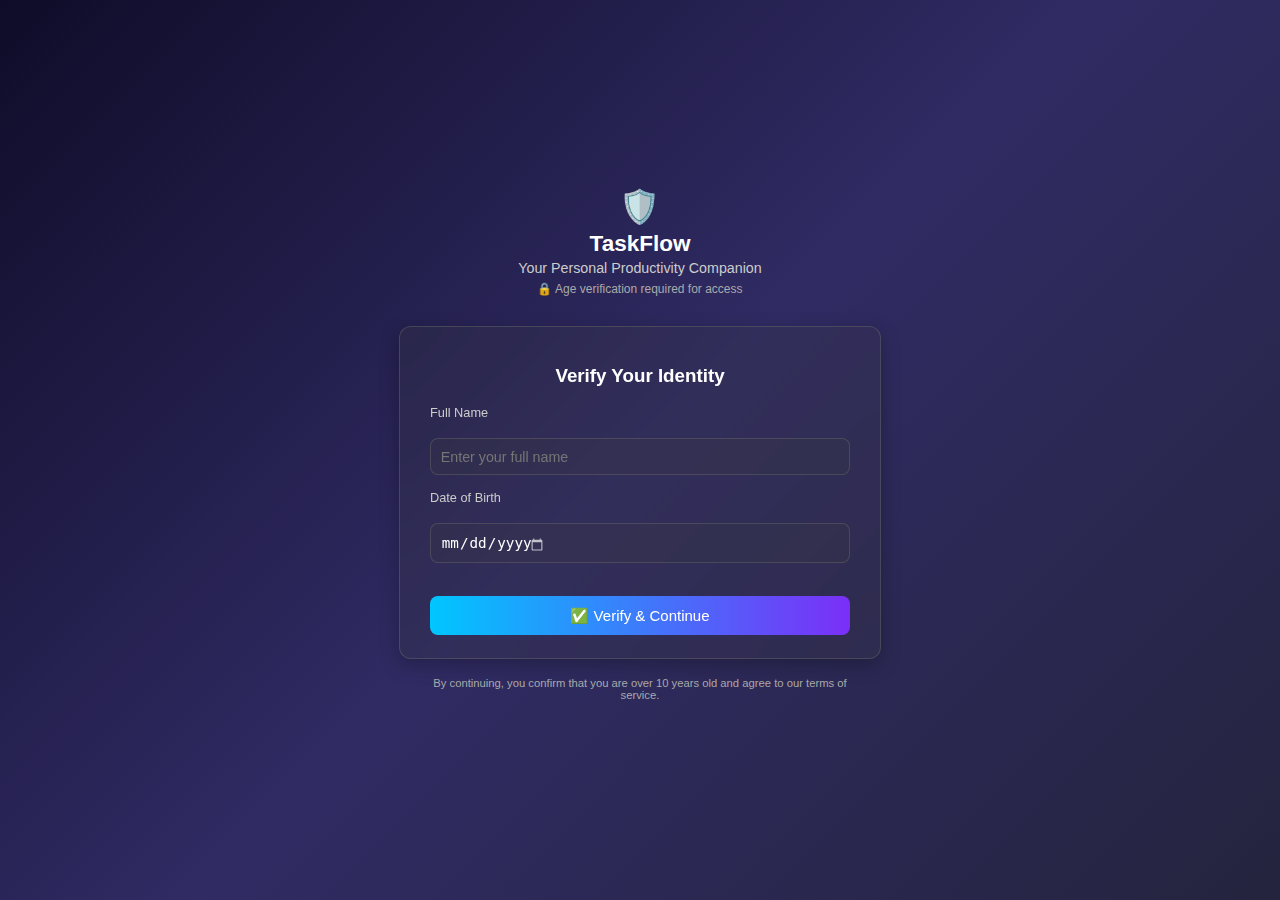
<file: index.html>
<!DOCTYPE html>
<html lang="en">
<head>
  <meta charset="UTF-8" />
  <meta name="viewport" content="width=device-width, initial-scale=1.0"/>
  <title>TaskFlow – Verify</title>
  <link rel="stylesheet" href="css/styles.css">
</head>
<body>
  <div class="container">
    <div class="logo">
      <div class="icon">🛡️</div>
      <h1>TaskFlow</h1>
      <p>Your Personal Productivity Companion</p>
      <span class="subnote">🔒 Age verification required for access</span>
    </div>

    <div class="card">
      <h2>Verify Your Identity</h2>
      <form id="registration-form">
        <label for="name">Full Name</label>
        <input type="text" id="name" placeholder="Enter your full name" required>

        <label for="dob">Date of Birth</label>
        <input type="date" id="dob" required>

        <button type="submit">
          ✅ Verify & Continue
        </button>
      </form>
    </div>
    <p class="terms">By continuing, you confirm that you are over 10 years old and agree to our terms of service.</p>
  </div>

  <!-- Locale Placeholder -->
  <div id="locale-placeholder" data-locale="guj" style="display: none;"></div>
  <script src="js/index.js"></script>
</body>
</html>
</file>
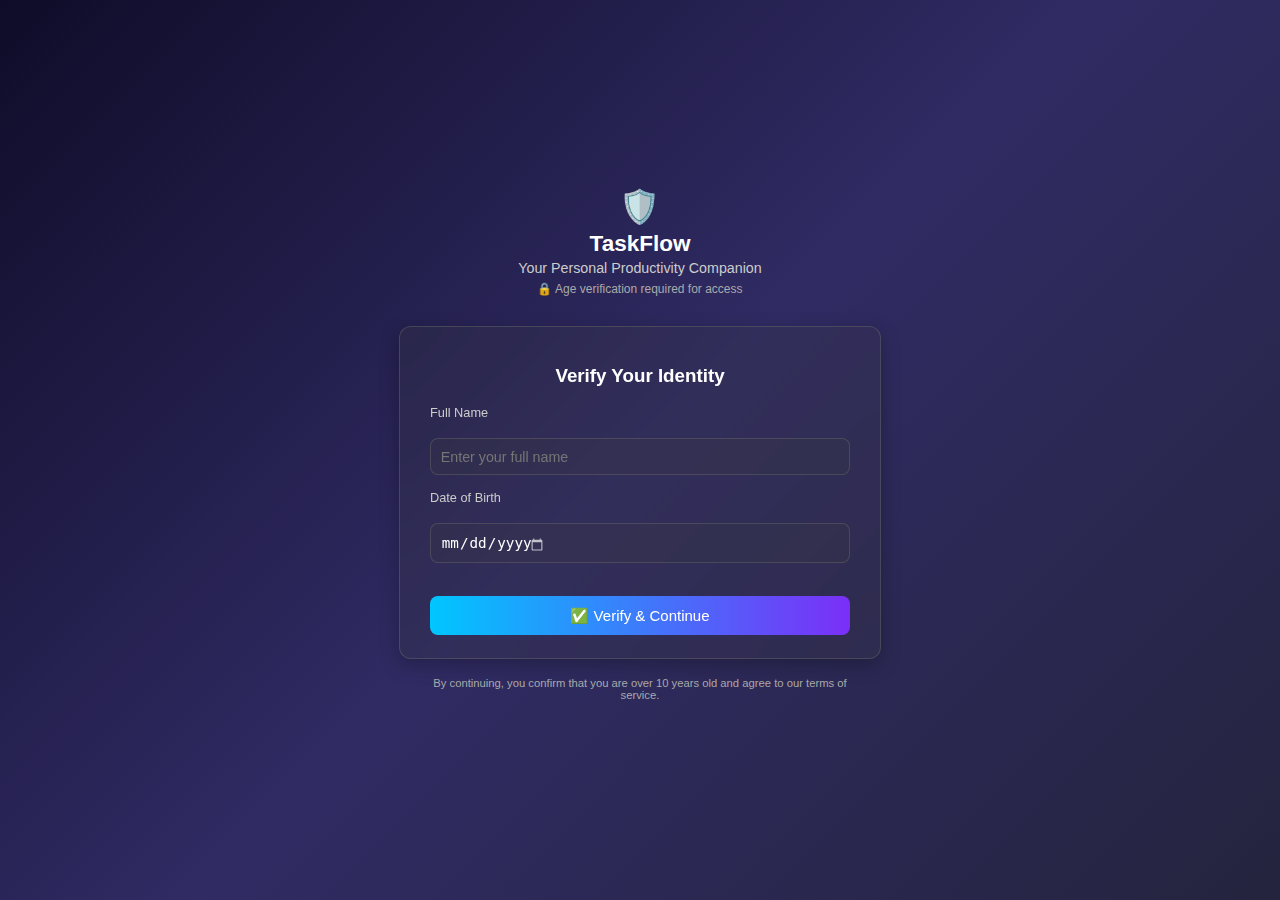
<file: app.html>
<!DOCTYPE html>
<html lang="en">
  <head>
    <meta charset="UTF-8" />
    <meta name="viewport" content="width=device-width, initial-scale=1.0" />
    <title>TaskFlow - Todo App</title>
    <link rel="stylesheet" href="css/app.css" />
  </head>
  <body>
    <header class="app-header">
      <h1>TaskFlow</h1>
      <div class="user-profile">
        <div class="user-top">
          <span id="user-name"></span>
          <img id="user-avatar" alt="Avatar" />
        </div>
        <button id="signout-btn">↩ Sign Out</button>
      </div>
    </header>

    <div class="app-wrapper">
      <!-- Search Bar -->
      <section class="task-search">
        <div class="search-group">
          <input type="text" id="search-task" placeholder="Search tasks..." />
          <select id="priority-filter">
            <option value="all">All Priorities</option>
            <option value="high">🔴 High</option>
            <option value="medium">🟡 Medium</option>
            <option value="low">🟢 Low</option>
          </select>
        </div>
      </section>

      <!-- Tabs -->
      <nav class="stage-tabs">
        <button class="tab active" data-stage="todo">
          Todo (<span id="count-todo">0</span>)
        </button>
        <button class="tab" data-stage="completed">
          Completed (<span id="count-completed">0</span>)
        </button>
        <button class="tab" data-stage="archived">
          Archived (<span id="count-archived">0</span>)
        </button>
      </nav>

      <!-- Task Input -->
      <section class="task-input">
        <input type="text" id="new-task" placeholder="Add your task..." />
        <select id="task-priority">
          <option value="low">🟢 Low</option>
          <option value="medium" selected>🟡 Medium</option>
          <option value="high">🔴 High</option>
        </select>
        <button id="add-task-btn">Submit</button>
      </section>

      <!-- Task List -->
      <section class="task-list" id="task-list">
        <!-- Rendered via JS -->
      </section>
    </div>

    <script src="js/app.js"></script>
  </body>
</html>
</file>
<file: css/styles.css>
html, body {
  margin: 0;
  padding: 0;
  font-family: 'Segoe UI', sans-serif;
  height: 100%;
  width: 100%;
  overflow: hidden;
  background: linear-gradient(135deg, #0f0c29, #302b63, #24243e);
  color: #fff;
  font-size: 15px;
}

/* Centering Container */
.container {
  display: flex;
  flex-direction: column;
  align-items: center;
  justify-content: center;
  height: 100vh;
  padding: 2rem 1rem;
  text-align: center;
  box-sizing: border-box;
}

/* Logo and Title Section */
.logo .icon {
  font-size: 2.2rem;
  margin-bottom: 0.3rem;
}

.logo h1 {
  margin: 0;
  font-size: 1.5rem;
}

.logo p {
  margin: 0.2rem 0;
  color: #ccc;
  font-size: 0.95rem;
}

.logo .subnote {
  font-size: 0.8rem;
  color: #aaa;
  margin-top: 0.25rem;
}

/* Card Box */
.card {
  background: rgba(60, 60, 60, 0.2);
  backdrop-filter: blur(12px);
  border: 1px solid rgba(100, 100, 100, 0.5);
  border-radius: 12px;
  padding: 1.5rem 2rem;
  margin-top: 2rem;
  max-width: 420px;
  width: 100%;
  box-shadow: 0 6px 20px rgba(0, 0, 0, 0.25);
  display: flex;
  flex-direction: column;
}

.card h2 {
  font-size: 1.25rem;
  margin-bottom: 1.2rem;
}

/*  Form Styling  */
form {
  display: flex;
  flex-direction: column;
  gap: 1rem;
}

/* Label Styling */
form label {
  text-align: left;
  display: block;
  font-size: 0.85rem;
  color: #ccc;
  margin-bottom: 0.2rem;
}

/* Input Field Styling */
form input {
  padding: 0.65rem;
  font-size: 0.95rem;
  border: 1px solid rgba(100, 100, 100, 0.5);
  border-radius: 8px;
  outline: none;
  background: rgba(60, 60, 60, 0.2);
  color: #fff;
  width: 100%;
  box-sizing: border-box;
  appearance: none; 
}

/* Date Field */
#dob {
  margin-bottom: 1.2rem;
  position: relative;
}

/* Align calendar icon next to date text */
input[type="date"]::-webkit-calendar-picker-indicator {
  filter: invert(1);
  opacity: 0.7;
  margin-right: 283px;   
  padding-left: 0;
  position: relative;
  left: -10px; 
  top: 2px;          
  cursor: pointer;
}

/* Button Gradient Styling */
button {
  padding: 0.7rem;
  background: linear-gradient(90deg, #00c6ff, #7b2ff7);
  border: none;
  border-radius: 8px;
  color: white;
  font-size: 1rem;
  cursor: pointer;
  transition: opacity 0.3s;
}

button:hover {
  opacity: 0.9;
}

/* Terms Text */
.terms {
  font-size: 0.75rem;
  color: #aaa;
  margin-top: 1.25rem;
  max-width: 420px;
  padding: 0 1rem;
}
</file>
<file: css/app.css>
/* ===== Global Reset & Base ===== */
* {
  margin: 0;
  padding: 0;
  box-sizing: border-box;
}
body {
  font-family: 'Segoe UI', sans-serif;
  background: linear-gradient(135deg, #0f0c29, #302b63, #24243e);
  color: #fff;
  min-height: 100vh;
  padding: 0;
  overflow-x: hidden;
}

/* ===== App Layout Container ===== */
.app-wrapper {
  max-width: 1000px;
  margin: 0 auto;
  padding-top: 60px;
}

/* ===== Header ===== */
/* ===== Header (Desktop Default) ===== */
.app-header {
  width: 100vw;
  background-color: #0d1b2a;
  display: flex;
  justify-content: space-between;
  align-items: center;
  padding: 0.75rem 1rem;
  position: relative;
  top: 0;
  left: 0;
  z-index: 100;
}

.app-header h1 {
  font-size: 1.4rem;
}

.user-profile {
  display: flex;
  align-items: center;
  gap: 12px;
}

.user-top {
  display: flex;
  align-items: center;
  gap: 8px;
}

.user-profile span {
  font-size: 0.9rem;
  white-space: nowrap;
}

.user-profile img {
  width: 34px;
  height: 34px;
  border-radius: 50%;
}

#signout-btn {
  padding: 6px 12px;
  background: #7b2ff7;
  color: white;
  border: none;
  border-radius: 6px;
  font-size: 0.75rem;
  cursor: pointer;
}

.task-search {
  margin-bottom: 1rem;
}

#search-task {
  width: 100%;
  padding: 10px;
  font-size: 0.9rem;
  border-radius: 6px;
  border: 1px solid rgba(100, 100, 100, 0.4);
  background: rgba(255, 255, 255, 0.1);
  color: #fff;
}
#search-task::placeholder {
  color: #ccc;
}


.priority-label {
  font-size: 0.75rem;
  padding: 4px 8px;
  border-radius: 5px;
  display: inline-block;
  margin-bottom: 8px;
  font-weight: bold;
}

.priority-label.low {
  background: rgba(0, 255, 0, 0.2);
  color: #66ff66;
}

.priority-label.medium {
  background: rgba(255, 255, 0, 0.2);
  color: #ffdd57;
}

.priority-label.high {
  background: rgba(255, 0, 0, 0.2);
  color: #ff5c5c;
}



/* ===== Tabs ===== */
.stage-tabs {
  display: flex;
  justify-content: space-between;
  margin-bottom: 20px;
  background: rgba(255, 255, 255, 0.05);
  padding: 8px;
  border-radius: 8px;
  gap: 8px;
}
.stage-tabs .tab {
  flex: 1;
  padding: 10px 0;
  border: none;
  background: transparent;
  color: #fff;
  font-size: 0.9rem;
  font-weight: 500;
  border-radius: 4px;
  cursor: pointer;
  transition: background 0.2s;
}
.stage-tabs .tab:hover,
.stage-tabs .tab.active {
  background: #fff;
  color: #111;
}

/* ===== Task Input Row ===== */
.task-input {
  display: flex;
  gap: 10px;
  background: rgba(255, 255, 255, 0.05);
  padding: 12px;
  border-radius: 10px;
  margin-bottom: 20px;
}
#new-task {
  flex: 1;
  padding: 10px;
  border: 1px solid rgba(100, 100, 100, 0.4);
  border-radius: 6px;
  background: rgba(60, 60, 60, 0.2);
  color: #fff;
  font-size: 0.9rem;
}
#new-task::placeholder {
  color: #bbb;
}
#add-task-btn {
  padding: 10px 20px;
  background: #2e8bff;
  border: none;
  border-radius: 6px;
  color: white;
  font-size: 0.9rem;
  cursor: pointer;
  transition: background 0.3s;
}
#add-task-btn:hover {
  background: #1c7cff;
}

/* ===== Task List ===== */
.task-list {
  display: flex;
  flex-direction: column;
  gap: 15px;
}

/* ===== Individual Task Card ===== */
.task-item {
  background: rgba(220, 220, 220, 0.1);
  border: 1px solid rgba(160, 160, 160, 0.4);
  border-radius: 10px;
  padding: 16px 20px;
  position: relative;
}
.task-item h3 {
  font-size: 1rem;
  font-weight: 500;
  margin-bottom: 10px;
}
.timestamp {
  font-size: 0.75rem;
  color: #bbb;
  position: absolute;
  top: 16px;
  right: 20px;
  text-align: right;
}

/* ===== Buttons (Bottom Row) ===== */
.task-buttons {
  display: flex;
  gap: 10px;
  margin-top: 8px;
}
.task-buttons button {
  padding: 6px 12px;
  font-size: 0.8rem;
  border-radius: 6px;
  border: none;
  cursor: pointer;
}
.task-buttons .complete-btn {
  background: #22c55e;
  color: white;
}
.task-buttons .archive-btn {
  background: #fff;
  color: #111;
  display: flex;
  align-items: center;
  gap: 5px;
}
.task-buttons p {
  font-size: 0.8rem;
  color: #aaa;
  margin: 0;
}

/* ===== Mobile Responsive ===== */
@media (max-width: 600px) {
  html, body {
    overflow-x: hidden;
    padding: 0;
  }

  .app-header {
    flex-direction: row;
    justify-content: space-between;
    align-items: flex-start;
  }

  .app-header h1 {
    font-size: 1.1rem;
    margin-top: 4px;
  }

  .user-profile {
    flex-direction: column;
    align-items: flex-end;
    gap: 2px;
  }

  .user-top {
    display: flex;
    align-items: center;
    gap: 6px;
  }

  #signout-btn {
    align-self: flex-end;
    font-size: 0.75rem;
    padding: 4px 8px;
  }

  .app-wrapper {
    padding-inline: 1rem;
    padding-top: 1rem;
  }

  .stage-tabs {
    flex-wrap: wrap;
    gap: 0.5rem;
  }

  .task-input {
  flex-direction: row;
  align-items: center;
  gap: 6px;
  flex-wrap: nowrap;
  padding: 0.6rem 0.5rem;
}

#new-task {
  flex: 1;
  font-size: 0.85rem;
  padding: 8px;
}

#add-task-btn {
  font-size: 0.8rem;
  padding: 8px 14px;
  flex-shrink: 0;
}

.task-buttons {
  flex-direction: column;
  align-items: flex-start;
  gap: 6px;
  margin-top: 10px;
}

.task-buttons button {
  width: auto;
  max-width: 180px;
  font-size: 0.78rem;
  padding: 6px 12px;
  display: flex;
  align-items: center;
  gap: 6px;
}



}
</file>
